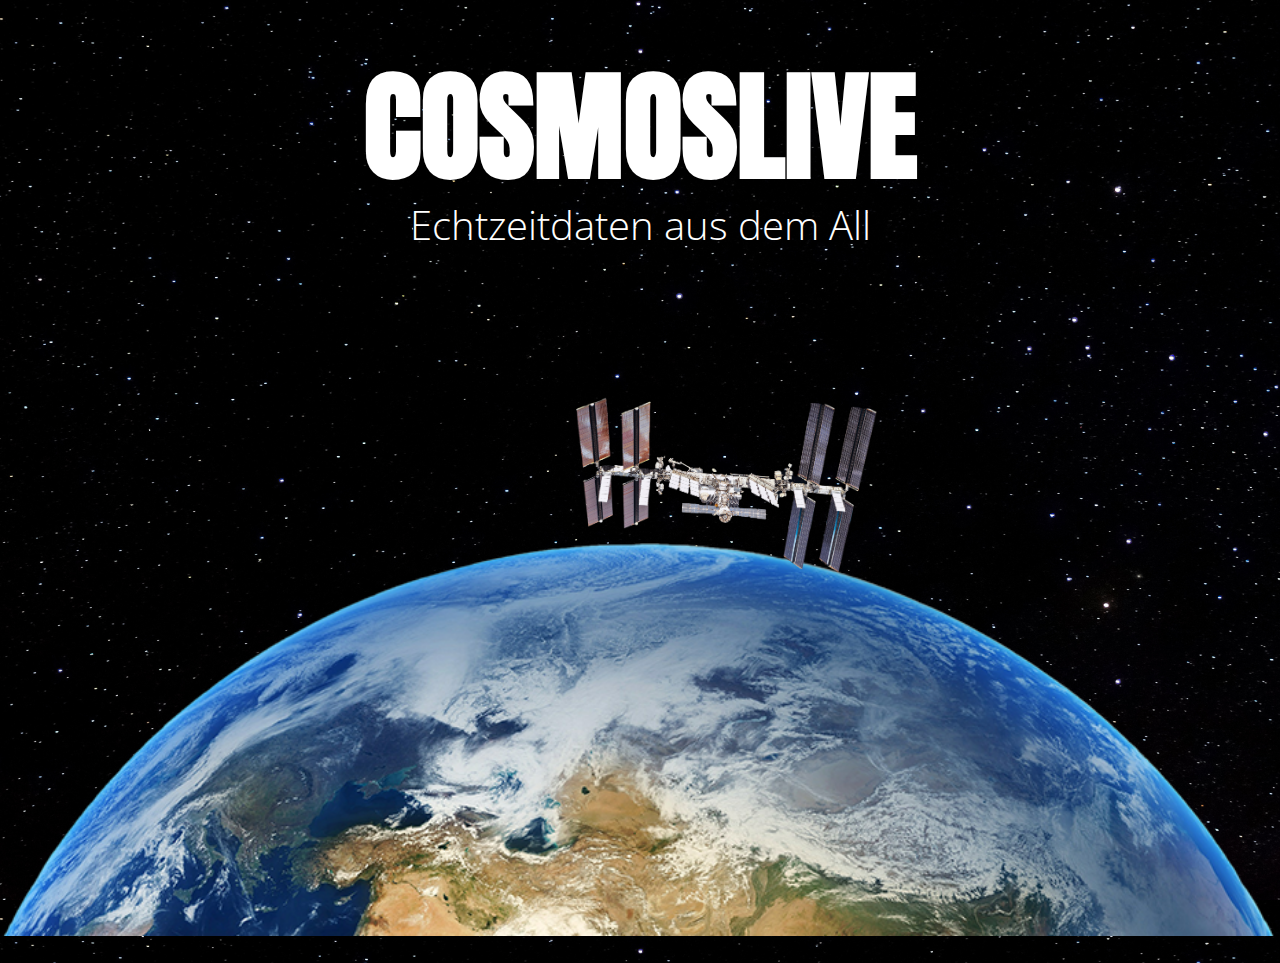
<file: index.html>
<!DOCTYPE html>
<html lang="de">
<head>
  <meta charset="UTF-8">
  <meta name="viewport" content="width=device-width, initial-scale=1.0">
  <title>IM3 – ISS Trajektorie</title>

  <!-- CSS Basic und Indexcss -->
  <link rel="stylesheet" href="css/styles.css">
  <link rel="stylesheet" href="css/stylesindex.css">
</head>
<body>
<main class="hero">
    <header class="hero-header">
      <h1 class="hero-title">COSMOSLIVE</h1>
      <p class="hero-subtitle">Echtzeitdaten aus dem All</p>
    </header>
  
    <!-- Bilder aus /img Ordner -->
    <img class="iss" src="img/ISS.png" alt="Internationale Raumstation">
    <img class="earth" src="img/Welt_geschnitten.png" alt="Erde">
    
  </main>
  <script src="script/nextsite.js"></script>
</body>
</html>
</file>
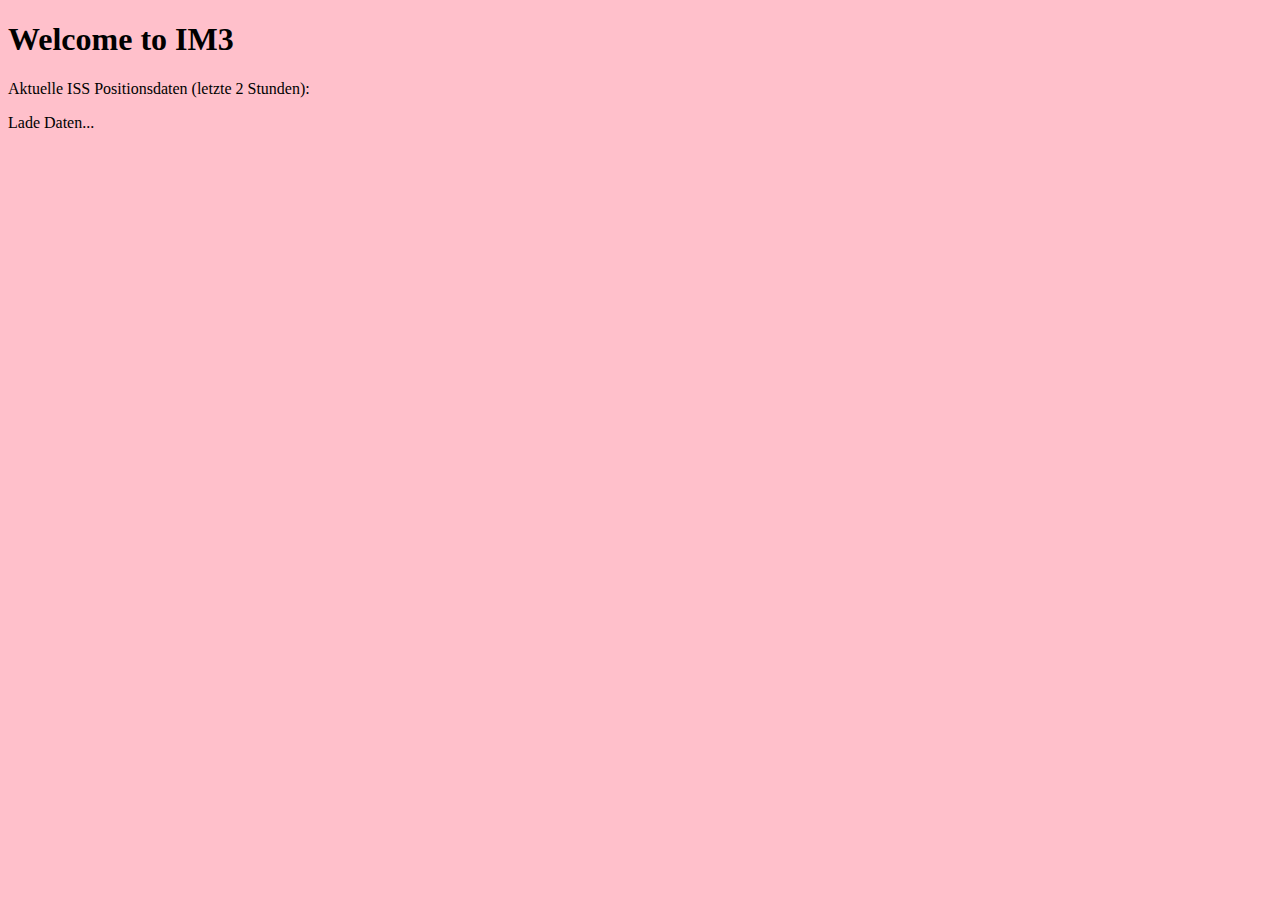
<file: probefuerdaten.html>
<!DOCTYPE html>
<html lang="en">
<head>
    <meta charset="UTF-8">
    <meta name="viewport" content="width=device-width, initial-scale=1.0">
    <title>IM3 - ISS Trajektorie</title>
    <link rel="stylesheet" href="styles.css">
</head>
<body>
    <h1>Welcome to IM3</h1>
    <p>Aktuelle ISS Positionsdaten (letzte 2 Stunden):</p>
    
    <div id="iss-data">
        <p>Lade Daten...</p>
    </div>

    <script src="script.js"></script>
    
</body>
</html>
</file>
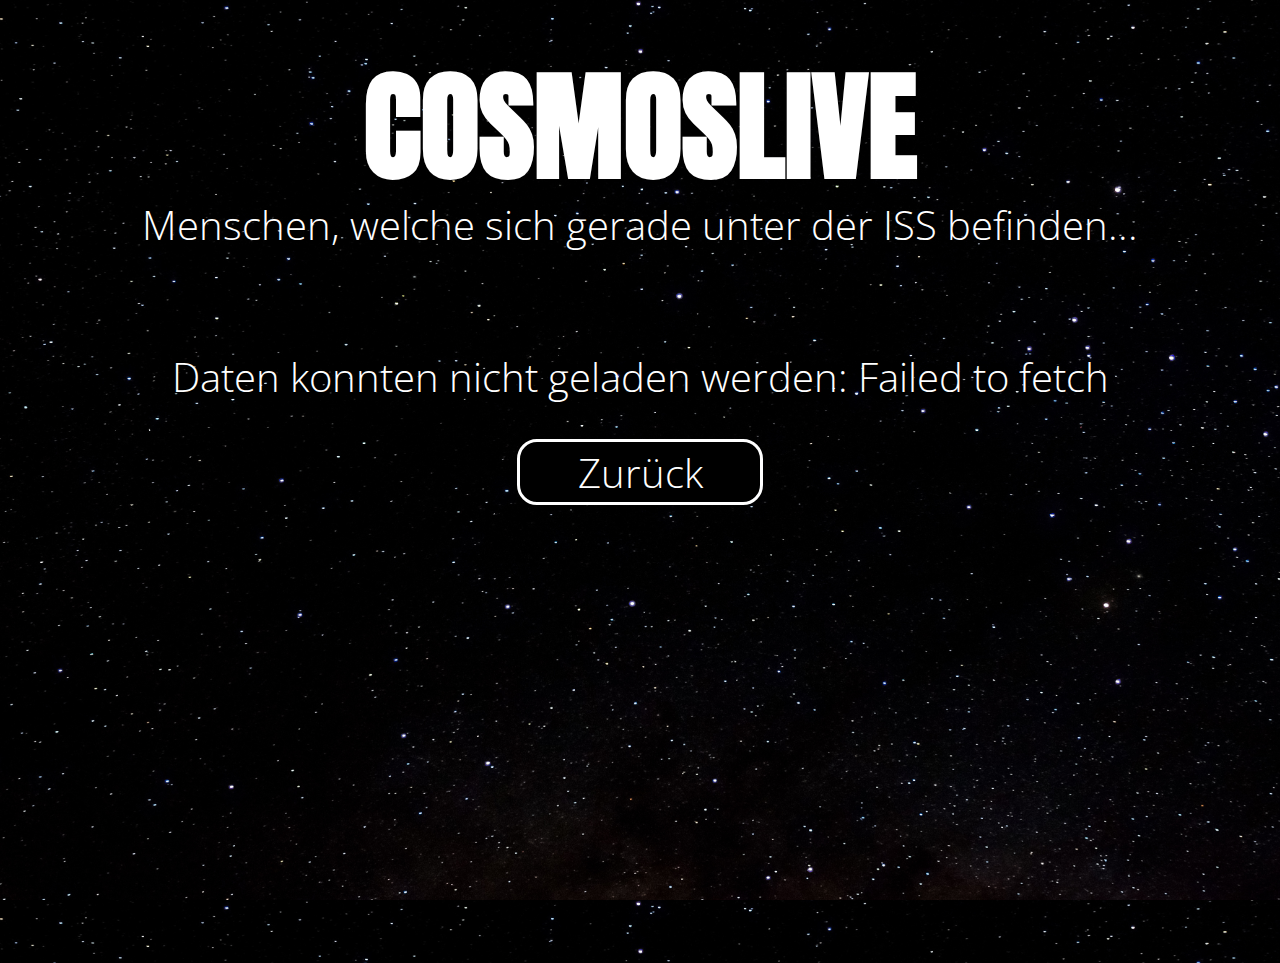
<file: zustand.html>
<!DOCTYPE html>
<html lang="de">
<head>
  <meta charset="UTF-8">
  <meta name="viewport" content="width=device-width, initial-scale=1.0">
  <title>IM3 – ISS Trajektorie</title>
  <base href="./">

  <!-- Globales CSS -->
  <link rel="stylesheet" href="css/styles.css">
  <!-- zustand.css -->
  <link rel="stylesheet" href="css/zustand.css">
</head>
<body>
  <main class="hero">

    <header class="hero-header">
    
    <h1 class="hero-title">COSMOSLIVE</h1>
    
    <p class="hero-subtitle">Menschen, welche sich gerade unter der ISS befinden...</p>
    
    </header>
    
    
    <section class="vis-stage">
    
    <div id="state-illustration"></div>
    
    <p id="iss-visibility">Lade Sichtbarkeit…</p>
    
    </section>
    
     <!-- Button-Wrapper für die Zentrierung und den Button -->
     <div class="btn-wrapper">
      <a href="menu.html" class="btn">
          Zurück
      </a>
  </div>
  
</section>

  </main>

<script src="script/zustand.js"></script> 
</body>
</html>
</file>
<file: css/styles.css>
/* Google Fonts */
@import url('https://fonts.googleapis.com/css2?family=Anton:wght@400&family=Open+Sans:wght@300&display=swap');

/* Grundlayout */
html, body {
  height: 100%;
}
body {
  margin: 0;
  font-family: "Open Sans", system-ui, sans-serif;
  font-weight: 300;
  color: #ffffff;

  /* Hintergrundbild */
  background-image: url("../img/AdobeStock_266251260.jpeg"); /* <— Pfad zum HG-Bild */
  background-size: cover;
  background-position: center;
  background-repeat: repeat-y;  /* bei sehr grossen Bildschirmen */

  /* Layout: Inhalte horizontal zentrieren und oben starten */
  display: flex;
  flex-direction: column;
  align-items: center;  /* horizontale Zentrierung der Inhalte */
  justify-content: flex-start;   /* Inhalte am oberen Rand starten */
  text-align: center;

  /* etwas Abstand vom oberen Rand */
  padding-top: 7vh;  
}

/* Typografie – Mobile (Default) */
h1 {
  font-family: "Anton", system-ui, sans-serif;
  font-size: 70px;
  line-height: 1.05;
  margin: 0 1rem;
}
p {
  font-size: 23px;
  margin: 0.5rem 1rem 0;
}


/* Desktop-Version */
@media (min-width: 992px) {
  h1 { font-size: 120px; }
  p  { font-size: 40px; }
}
</file>
<file: css/stylesindex.css>
/* Bilder platzieren (mobile Ausgangspositionen) */
.iss{
    position: absolute;
    left: 50%;
    top: 50%;
    transform: translate(-50%, -50%); /* Start mittig */
    width: clamp(280px, 64vw, 600px);        /* mobil etwas kleiner */
    height: auto;
    z-index: 2;
    pointer-events: none;
  
    /* Nach kurzer Verzögerung nach links aus dem Bild animieren */
    animation: issExit 2s ease-out forwards;
    animation-delay: 4s;
  }
  
  .earth{
    position: absolute;
    left: 50%;
    bottom: -2vh;                /* leicht über Rand hinaus */
    transform: translateX(-50%);
    width: min(1200px, 100vw);
    height: auto;
    z-index: 1;       /* Unter der ISS */
    pointer-events: none;
  
  /* Nach kurzer Verzögerung nach unten aus dem Bild animieren */
    animation: earthExit 1.6s ease-in forwards;
    animation-delay: 4s;
  }
  
  /* Desktop-Feintuning  */
  @media (min-width: 992px){
    .hero-title{ font-size: 120px; }
    .hero-subtitle{ font-size: 40px; }
    .hero-header{ top: 8vh; }
  
    .iss{
      left: 56%;                 /* etwas weiter rechts */
      top: 53%;                  /* noch weiter nach unten */
      transform: translate(-50%, -50%);
      width: clamp(320px, 24vw, 520px);   /* auf Desktop kleiner */
    }
    .earth{
      bottom: -4vh;              /* stärkerer Bogen unten */
      width: min(1600px, 120vw);
    }
  }
  
  /* Keyframes für die Ausflug-Animationen */
  @keyframes earthExit{
    from{ transform: translate(-50%, 0); }
    to  { transform: translate(-50%, 100%); }  /* unten raus */
  }
  @keyframes issExit{
    from{ transform: translate(-50%, -50%) rotate(0deg); }
    to  { transform: translate(-120vw, -40%) rotate(-6deg); } /* LINKS raus, langsamer */
  }
  
  /* Bewegungsreduktion respektieren */
  @media (prefers-reduced-motion: reduce){
    .iss, .earth{ animation: none !important; }
  }
  
  /* Bild-Defaults */
  img{ max-width: 100%; display: block; }
</file>
<file: styles.css>
body {
    background-color: pink;
}
</file>
<file: css/zustand.css>
/* ===== zustand.css — mobile-first ===== */

/* Bühne unter dem Hero-Header */
.vis-stage{
 

  /* Spalten-Layout: Bild über Text */
  display: flex;
  flex-direction: column;
  align-items: center; /* Zentriert alles horizontal */
  justify-content: flex-start;
  padding-top: clamp(6vh, 10vh, 12vh);  /* Abstand nach oben innerhalb der Bühne */

  /* fixer Abstand zwischen Bild und Text */
  gap: clamp(80px, 3vh, 24px);

  text-align: center;
  padding-inline: 16px;
  position: relative;
}

/* Container fürs Zustands-Bild */
#state-illustration{
  display: flex;
  align-items: center;
  justify-content: center;
  max-width: 100%;
}

/* Zustandsbild: responsive Grösse (Mobile-First) */
.state-img{
  width: clamp(240px, 60vw, 520px);
  max-width: 80%; /* Reduziert die maximale Grösse des Bildes */
  height: auto;
  display: block;
  pointer-events: none;
  user-select: none;
  /* Zusätzlicher Abstand nach unten */
  margin-bottom: 20px; 
}

/* Sichtbarkeitstext: direkt unter dem Bild, Abstand via gap */
#iss-visibility{
  margin: 0;               /* Abstand kommt aus .vis-stage -> gap */
  text-shadow: 0 1px 8px rgba(0,0,0,.35);
  /* Typografie (23px/40px) kommt aus globalem styles.css */
}

/* ----------------------------------------------------- */
/* REPLIZIERTER BUTTON-STIL AUS menu.css (Klasse .btn) */
/* ----------------------------------------------------- */
.btn-wrapper {
  /* Container, um den Button vom Text abzusetzen und zu zentrieren */
  margin-top: 35px; /* Abstand zum oberen Element (Text/Bild) */
  display: flex;
  justify-content: center; /* Wichtig für die horizontale Zentrierung */
  width: 100%; /* Nimmt volle Breite an, um Zentrierung zu ermöglichen */
}

/* Button-Design */
.btn {
/* Stil aus menu.css übernommen */
display: flex;
align-items: center;
justify-content: center;
width: 180px; /* Feste Breite für Konsistenz */
height: 35px;
padding: 10px 20px;
border-radius: 20px;
border: 3px solid #FFF;
background: #000;
color: #FFF;
text-decoration: none;
font-family: inherit; /* Inherits Open Sans from body */
font-weight: 300;
font-size: 23px; /* Matches paragraph font size on mobile */
line-height: normal;
text-align: center;
transition: transform 0.2s ease, background-color 0.2s ease, color 0.2s ease, border-color 0.2s ease;
}
.btn:hover,
.btn:focus-visible {
transform: translateY(-2px);
background: #FFF;
color: #000;
border-color: #000;
outline: none;
}

/* ===== Desktop-Anpassungen ===== */
@media (min-width: 992px){
  .vis-stage{
      padding-inline: 24px;
      padding-top: clamp(6vh, 8vh, 10vh); /* am Desktop etwas höher starten */
      gap: clamp(25px, 2.5vh, 28px);
  }

  /* BILD FÜR DESKTOP KLEINER MACHEN (45% max. Breite) */
  .state-img{
      width: clamp(240px, 45vw, 600px); 
      max-width: 60%; /* Reduziert die maximale Größe des Bildes */
  }

  /* Button auf Desktop-Grösse anpassen */
  .btn {
      font-size: 40px; /* Larger font size for desktop */
      height: 40px;
      width: 200px /* fixe Breite */
  }
}

/* Bewegungsreduktion (falls später Animationen kommen) */
@media (prefers-reduced-motion: reduce){
  * { scroll-behavior: auto; }
}
</file>
